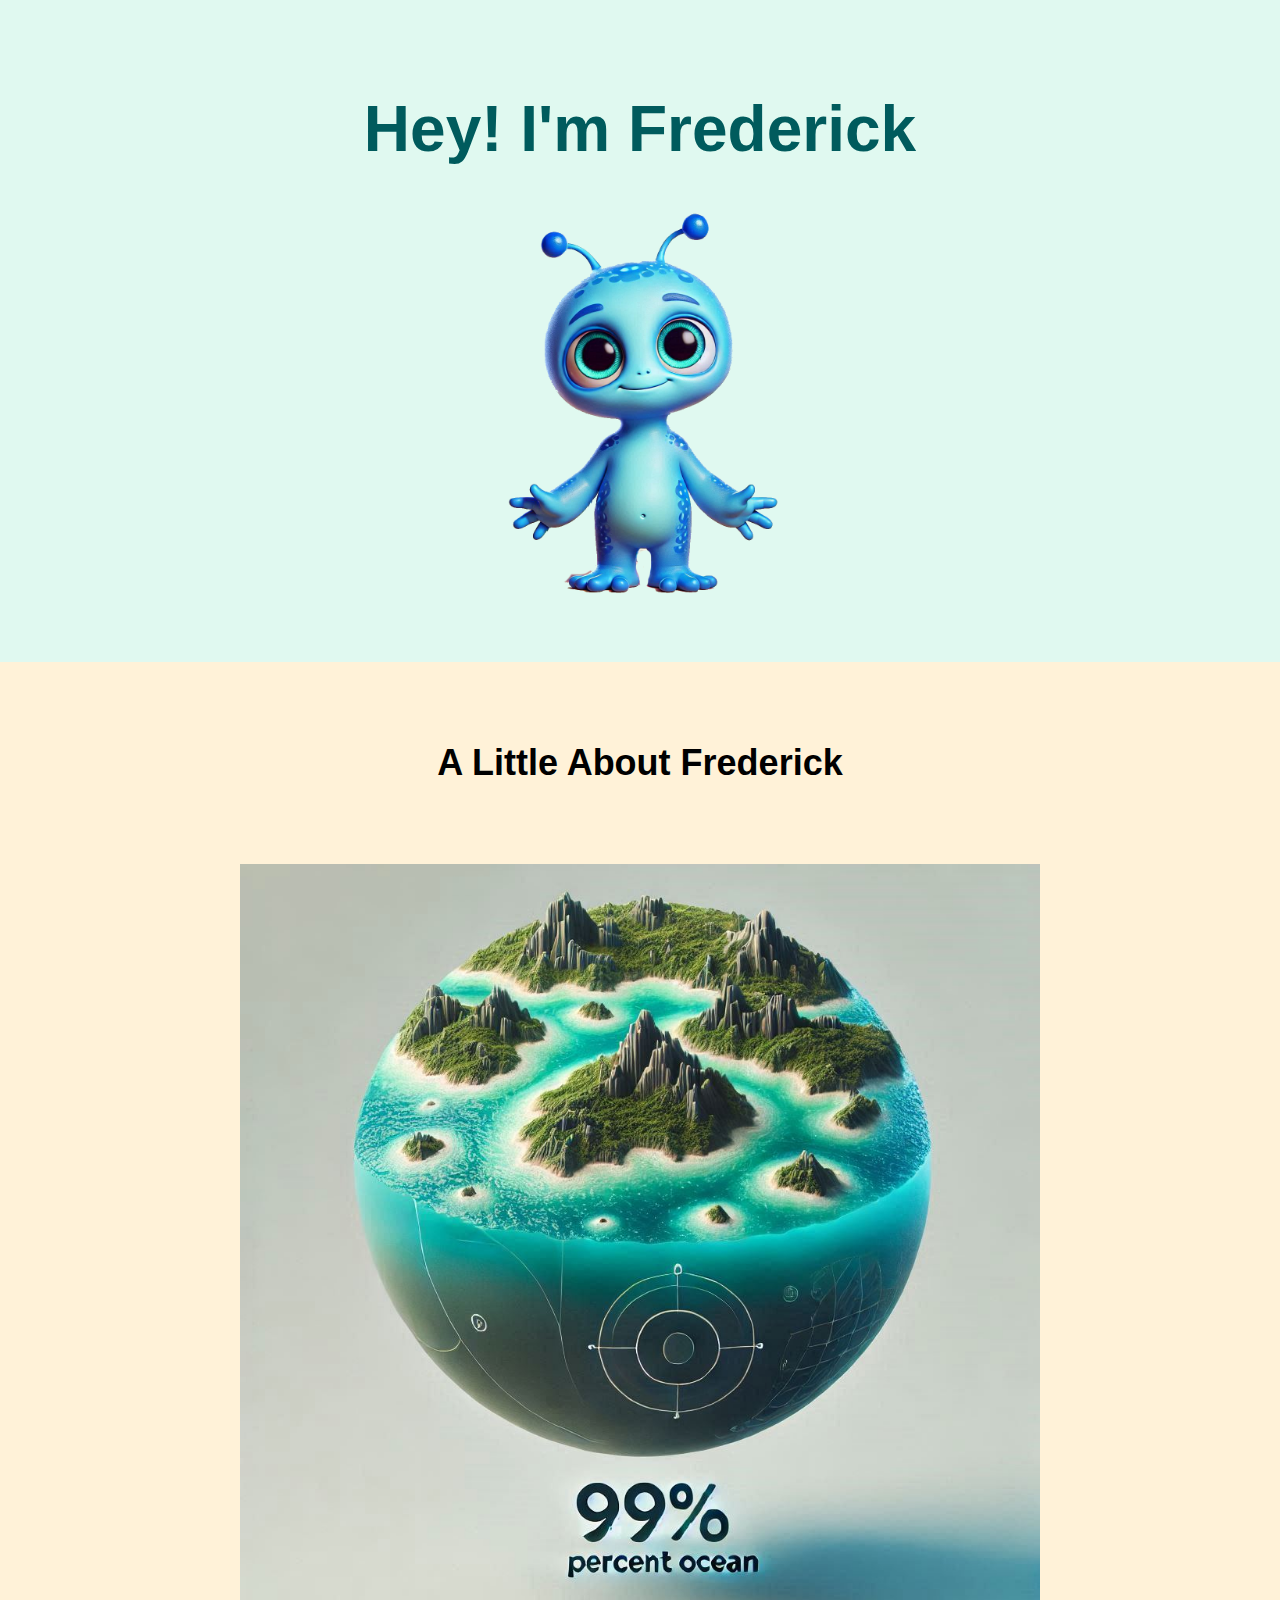
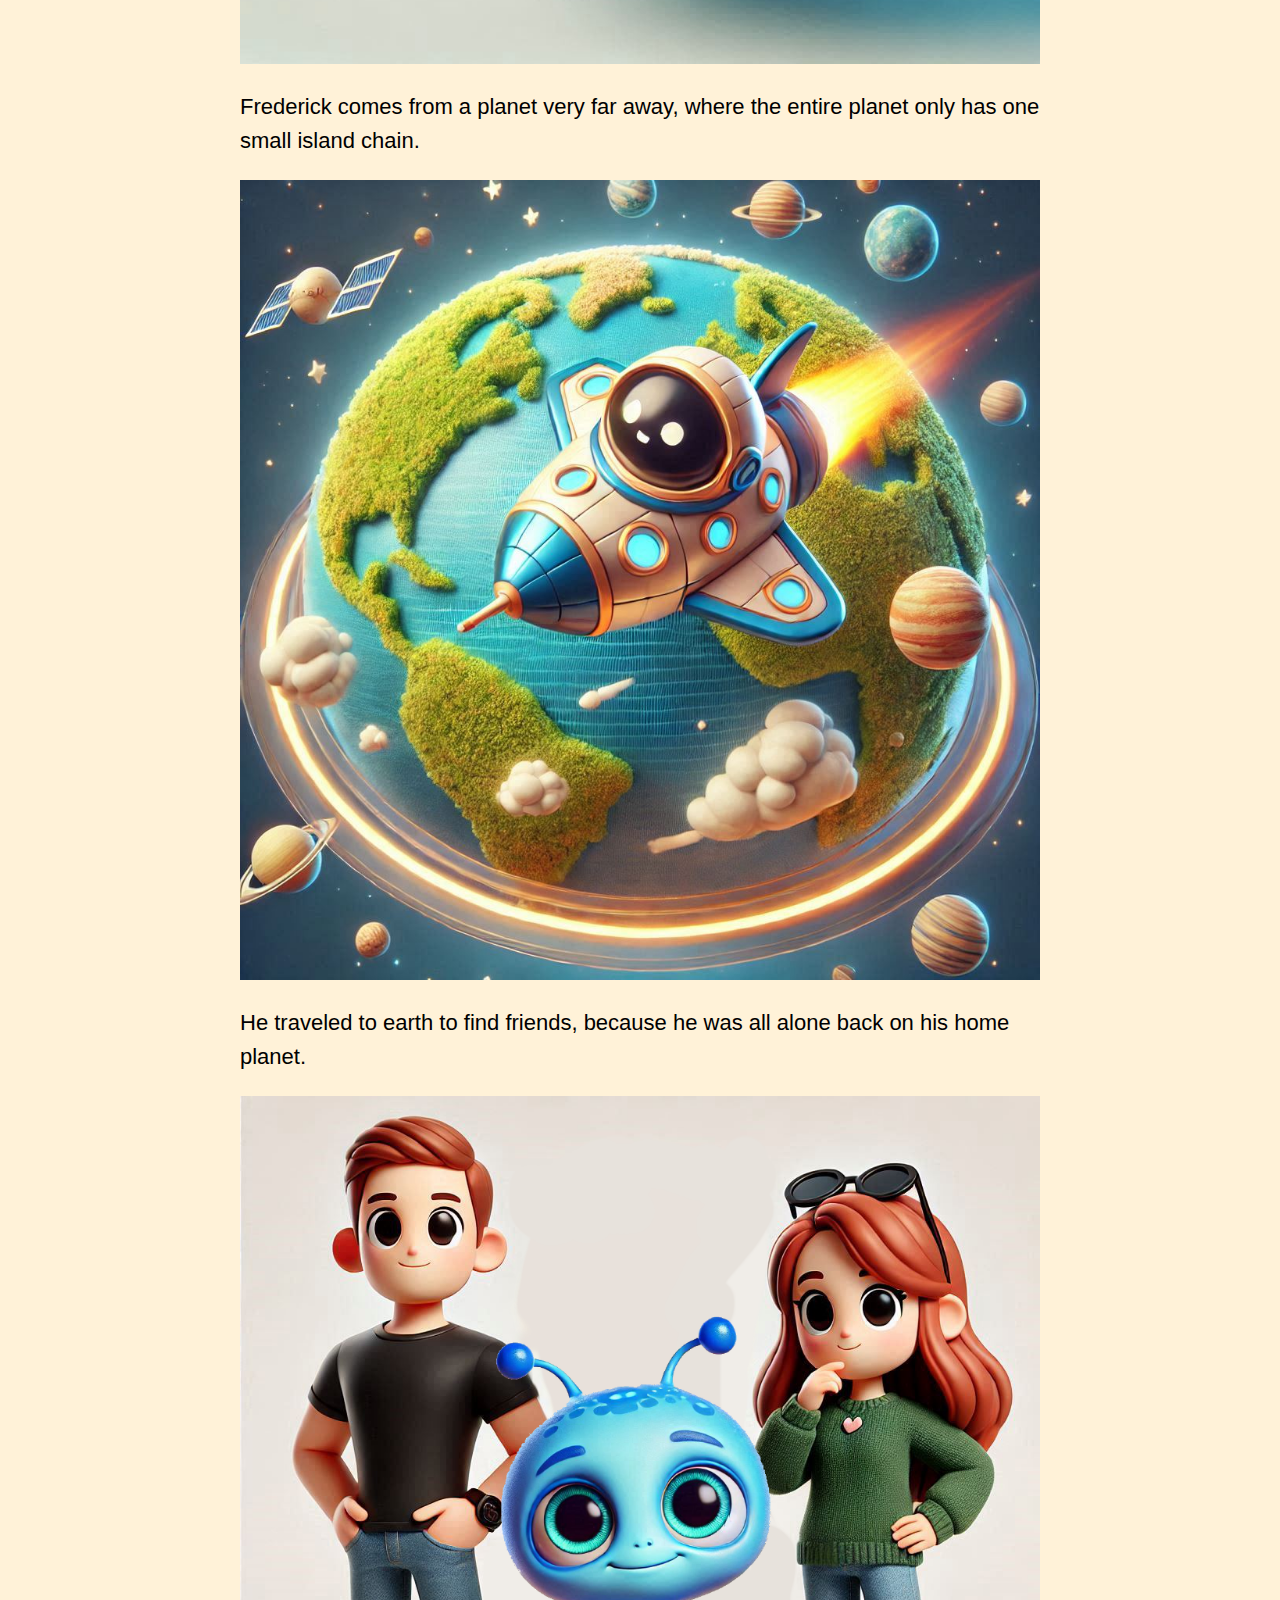
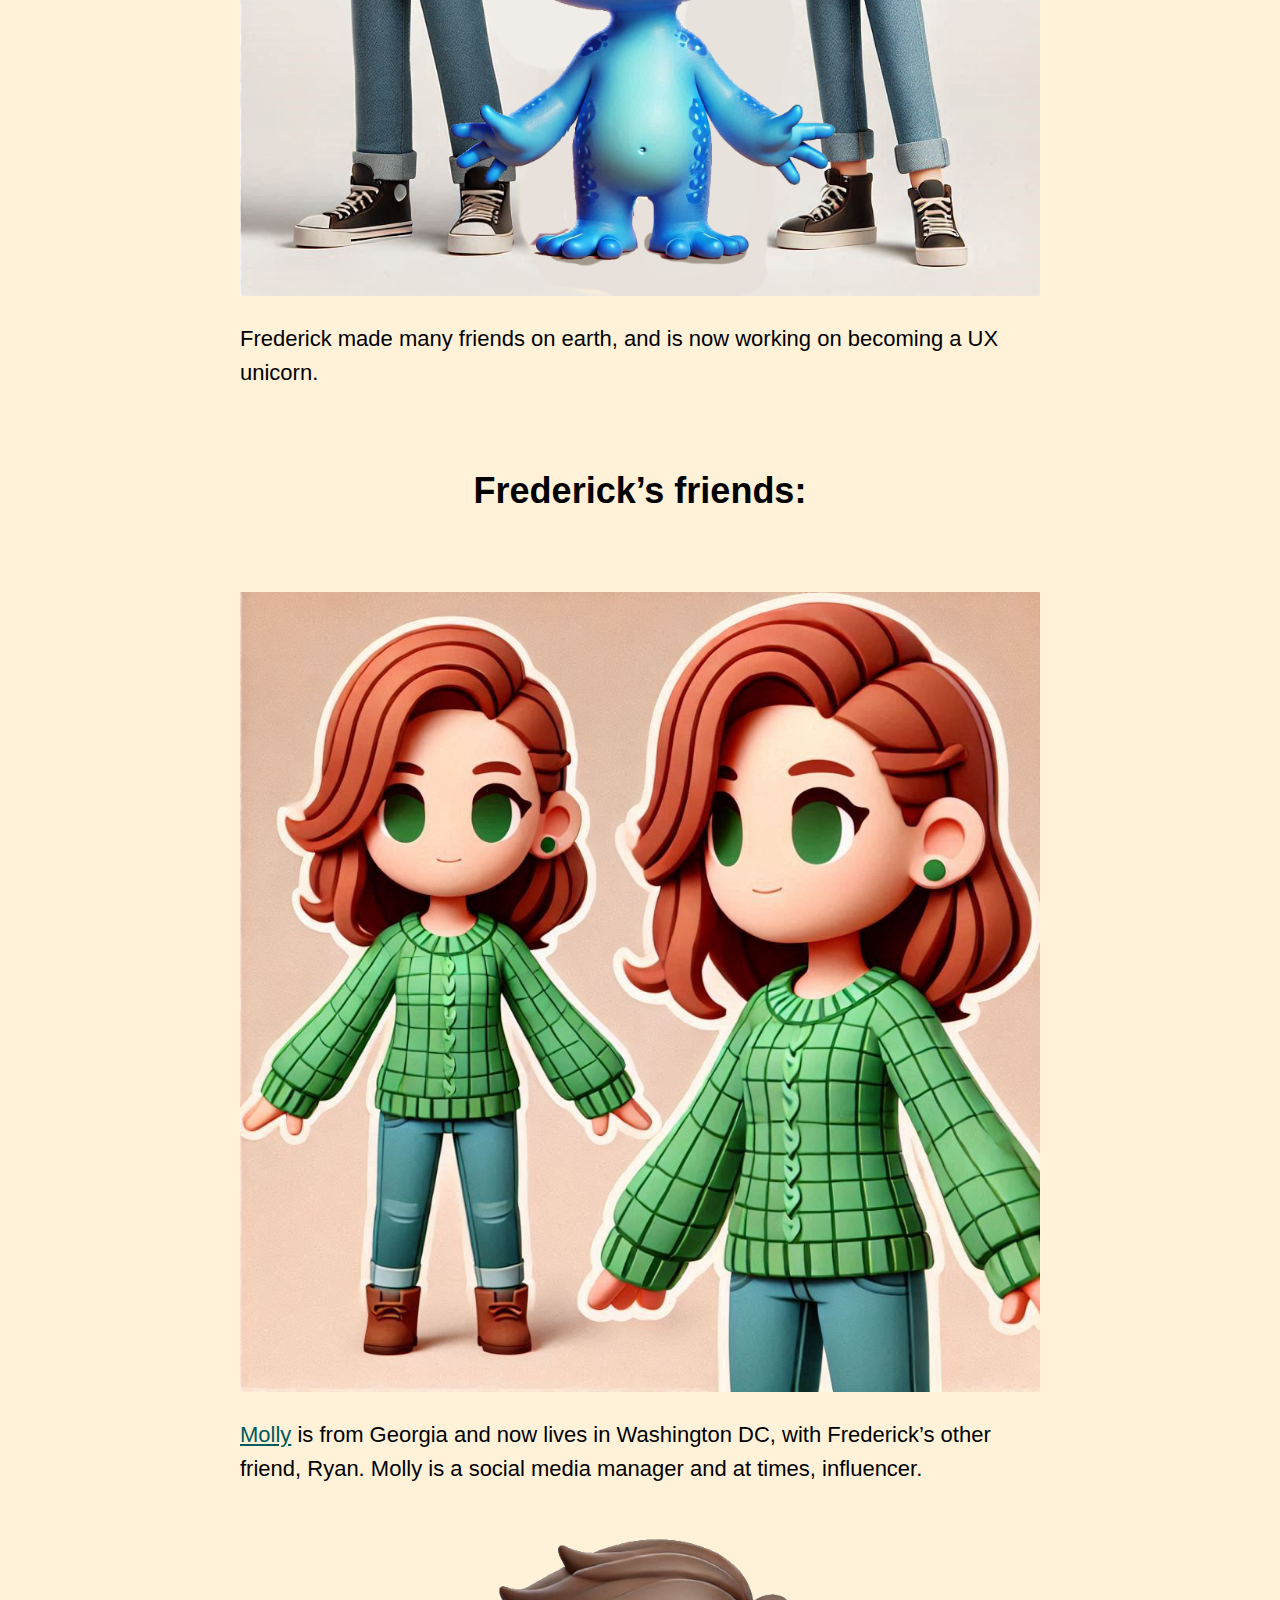
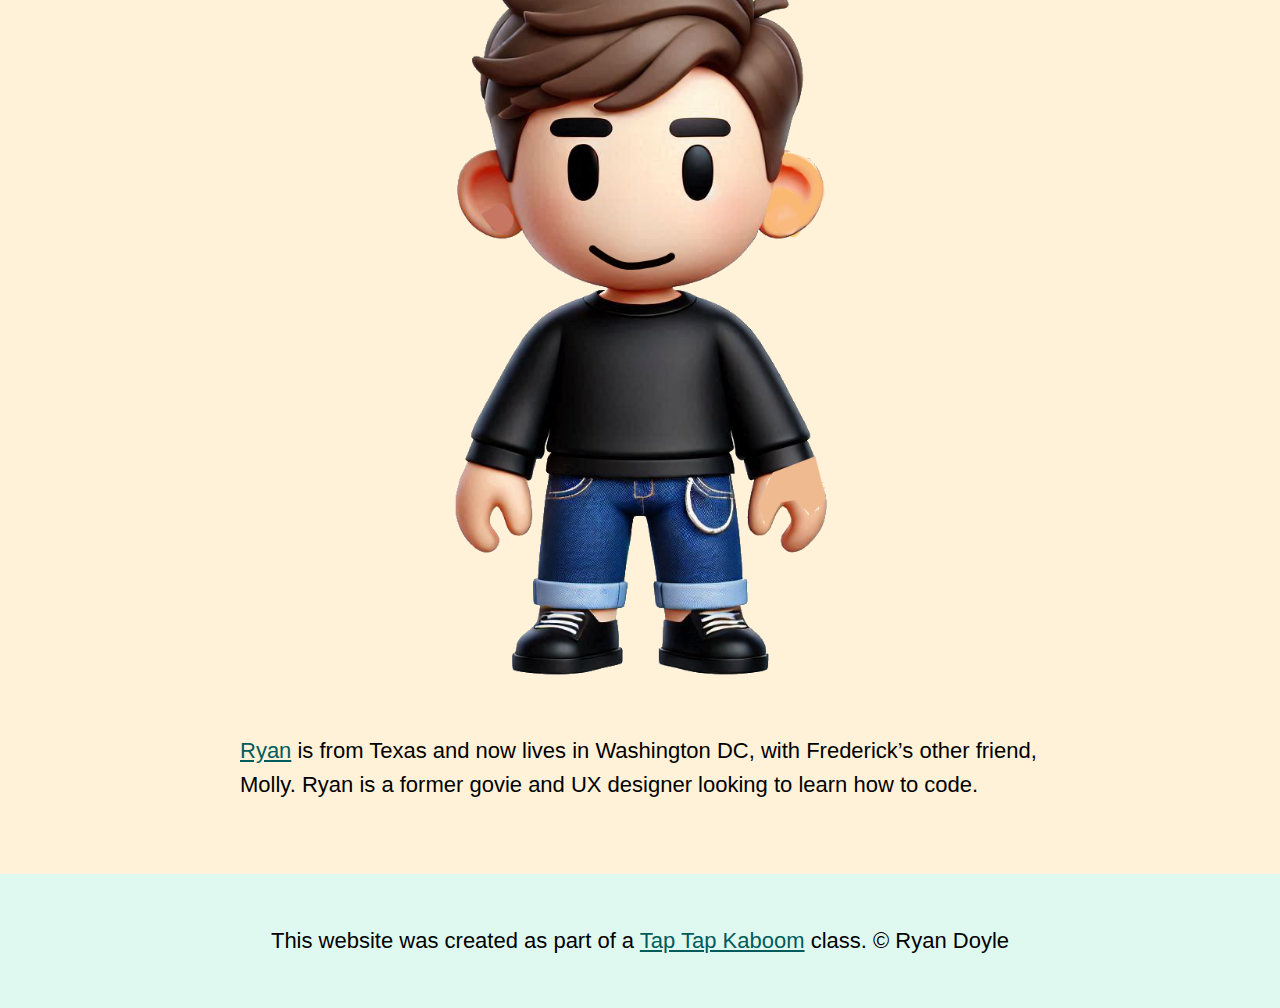
<file: index.html>
<!DOCTYPE html>
<head>
<title>Frederick</title>
<link rel="icon" href="dipsy tootsy.png">
<link rel="stylesheet" type=text/css href="main css.css">
<link rel="preconnect" href="https://fonts.googleapis.com">
</head>
<body>
    <!-- header element-->
    <header> 
        <h1> Hey! I'm Frederick </h1>
        <img src="dipsy tootsy.png">
    </header>

    <!-- main element-->

<main>
    
<div>
    <h2> A Little About Frederick </h2>
    <div>
        <img src="IMG_2220.JPG">
        <p> Frederick comes from a planet very far away, where the entire planet only has one small island chain. </p>
    </div>

    <div>
        <img src="IMG_2221.JPG">
        <p> He traveled to earth to find friends, because he was all alone back on his home planet. </p>
    </div>

    <div>
        <img src="DIPSY AND FRIENDS.png">
        <p> Frederick made many friends on earth, and is now working on becoming a UX unicorn. </p>
    </div>
</div>

<div>
    <h2> Frederick’s friends:</h2>
    <div>
        <img src="IMG_2224.JPG">
        <br>
        <p> <a target="_blank" href="https://www.instagram.com/mollyalisonward/">Molly</a> is from Georgia and now lives in Washington DC, with Frederick’s other friend, Ryan. Molly is a social media manager and at times, influencer. </p>
    </div>

    <div>
        <img src="ryan.png">
        <br>
        <p> <a a target="_blank" href="https://www.instagram.com/rsd_1188/">Ryan</a> is from Texas and now lives in Washington DC, with Frederick’s other friend, Molly. Ryan is a former govie and UX designer looking to learn how to code. </p>
    </div>


</div>
</main>

<footer>
    <p> This website was created as part of a <a href="https://taptapkaboom.com"> Tap Tap Kaboom</a> class. &copy; Ryan Doyle </p>
</footer>

</body>
</html>
</file>
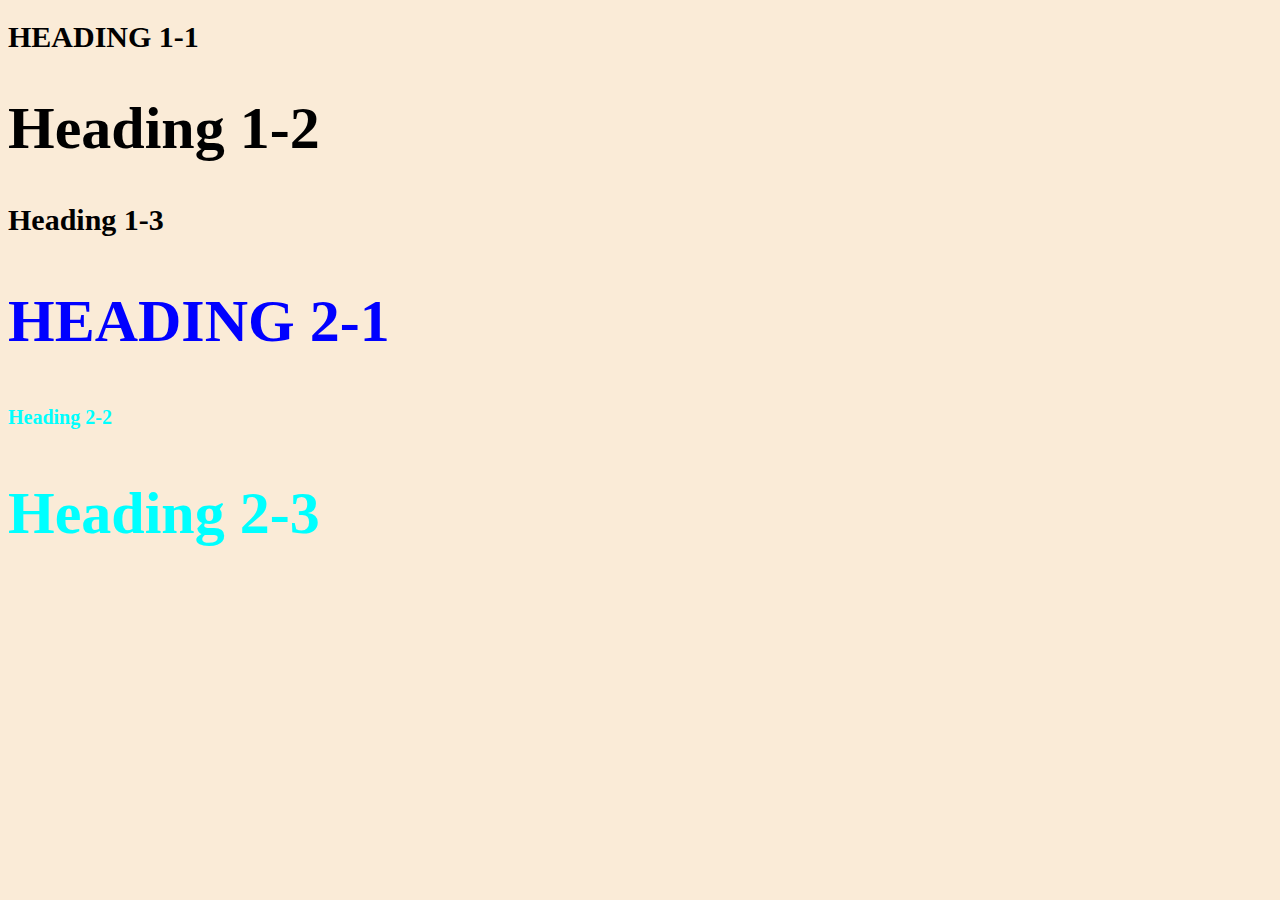
<file: csstest.html>
<!DOCTYPE html>
<head>
 <title>CSS Test</title>
 <link rel="stylesheet" href="test.css">
</head>

<body>
    <h1 class="uppercase">Heading 1-1</h1>
    <h1 class="big">Heading 1-2</h1>
    <h1>Heading 1-3</h1>
    <h2 class="big uppercase">Heading 2-1</h2>
    <h2>Heading 2-2</h2>
    <h2 class="big">Heading 2-3</h2>
</body>


</html>
</file>
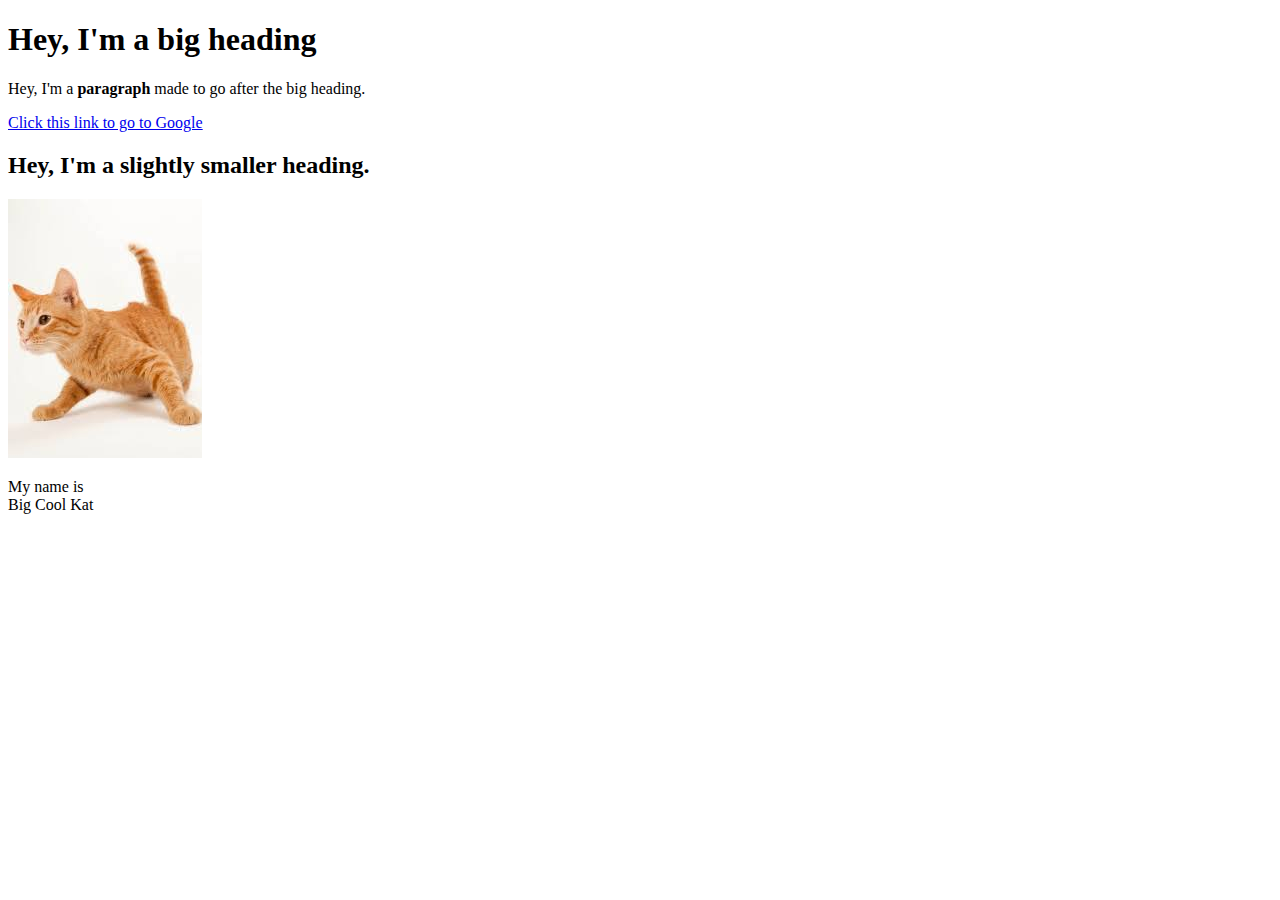
<file: html.html>
<!DOCTYPE html>
<html>
<head></head>
<body>
    <h1>Hey, I'm a big heading</h1>
    <p> Hey, I'm a <b>paragraph</b> made to go after the big heading. </p>
    <a href="https://google.com" target="_blank" title="Let's Go to Google"> Click this link to go to Google </a>

    <h2>Hey, I'm a slightly smaller heading.</h2>

    <img src="[data-uri]">
    <p>My name is <br> Big Cool Kat</p>
</body>
</html>
</file>
<file: main css.css>
body {background-color: #fff2d8;}
body {margin: 0;}
p {font-family: Arial, Helvetica, sans-serif;
    line-height: 34px;}

    /* header styles */

header {background-color: #e0f9f0;
    text-align: center;
    padding-top: 50px;
    padding-bottom: 50px;}

header img {width: 400px; height: 400px}

header h1 {color: #005b5d;
    font-weight: bolder;
    font-size: 64px;}

h1 {line-height: 72px;}

h1, h2 {
    font-family: "Roboto", sans-serif;
    font-weight: 700;
    font-style: normal;
  }

h2 {font-size: 36px;
    text-align: center;
    margin: 80px 0px;}

    /* main styles*/

p {font-size: 22px;}

main {
    max-width: 800px;
    margin: 0 auto;
    padding: 0px 20px 50px 20px;
  }

main img {
    max-width: 100%;
}

a {color: #005b5d;}
a:hover {color: aqua;}

footer {background-color:#e0f9f0;
    text-align: center;
    padding: 50px;}

footer p {margin: 0;}
</file>
<file: test.css>
body{background-color: antiquewhite;}
h1{font-size: 30px; color: black}
h2{font-size: 20px; color: aqua;}
.big{font-size: 60px;}
.uppercase{text-transform: uppercase;}
.big.uppercase{color: blue;}
</file>
